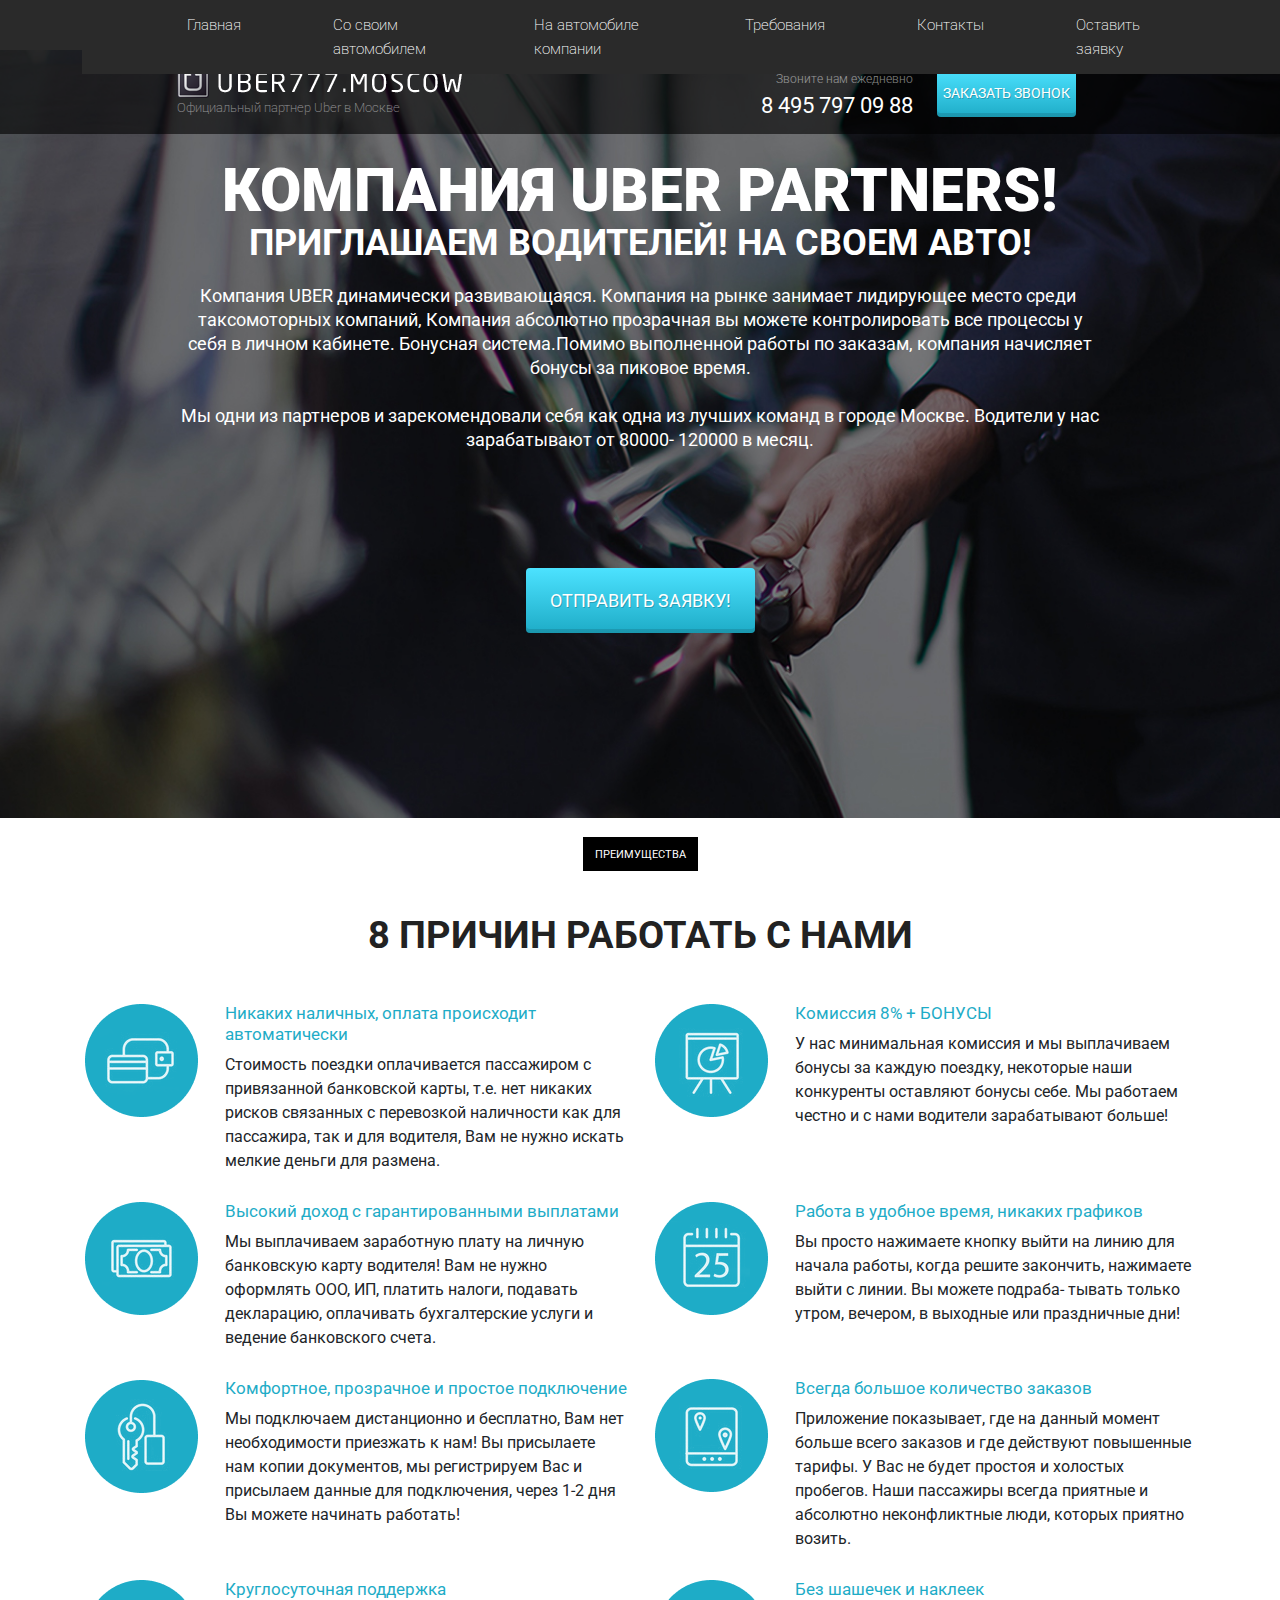
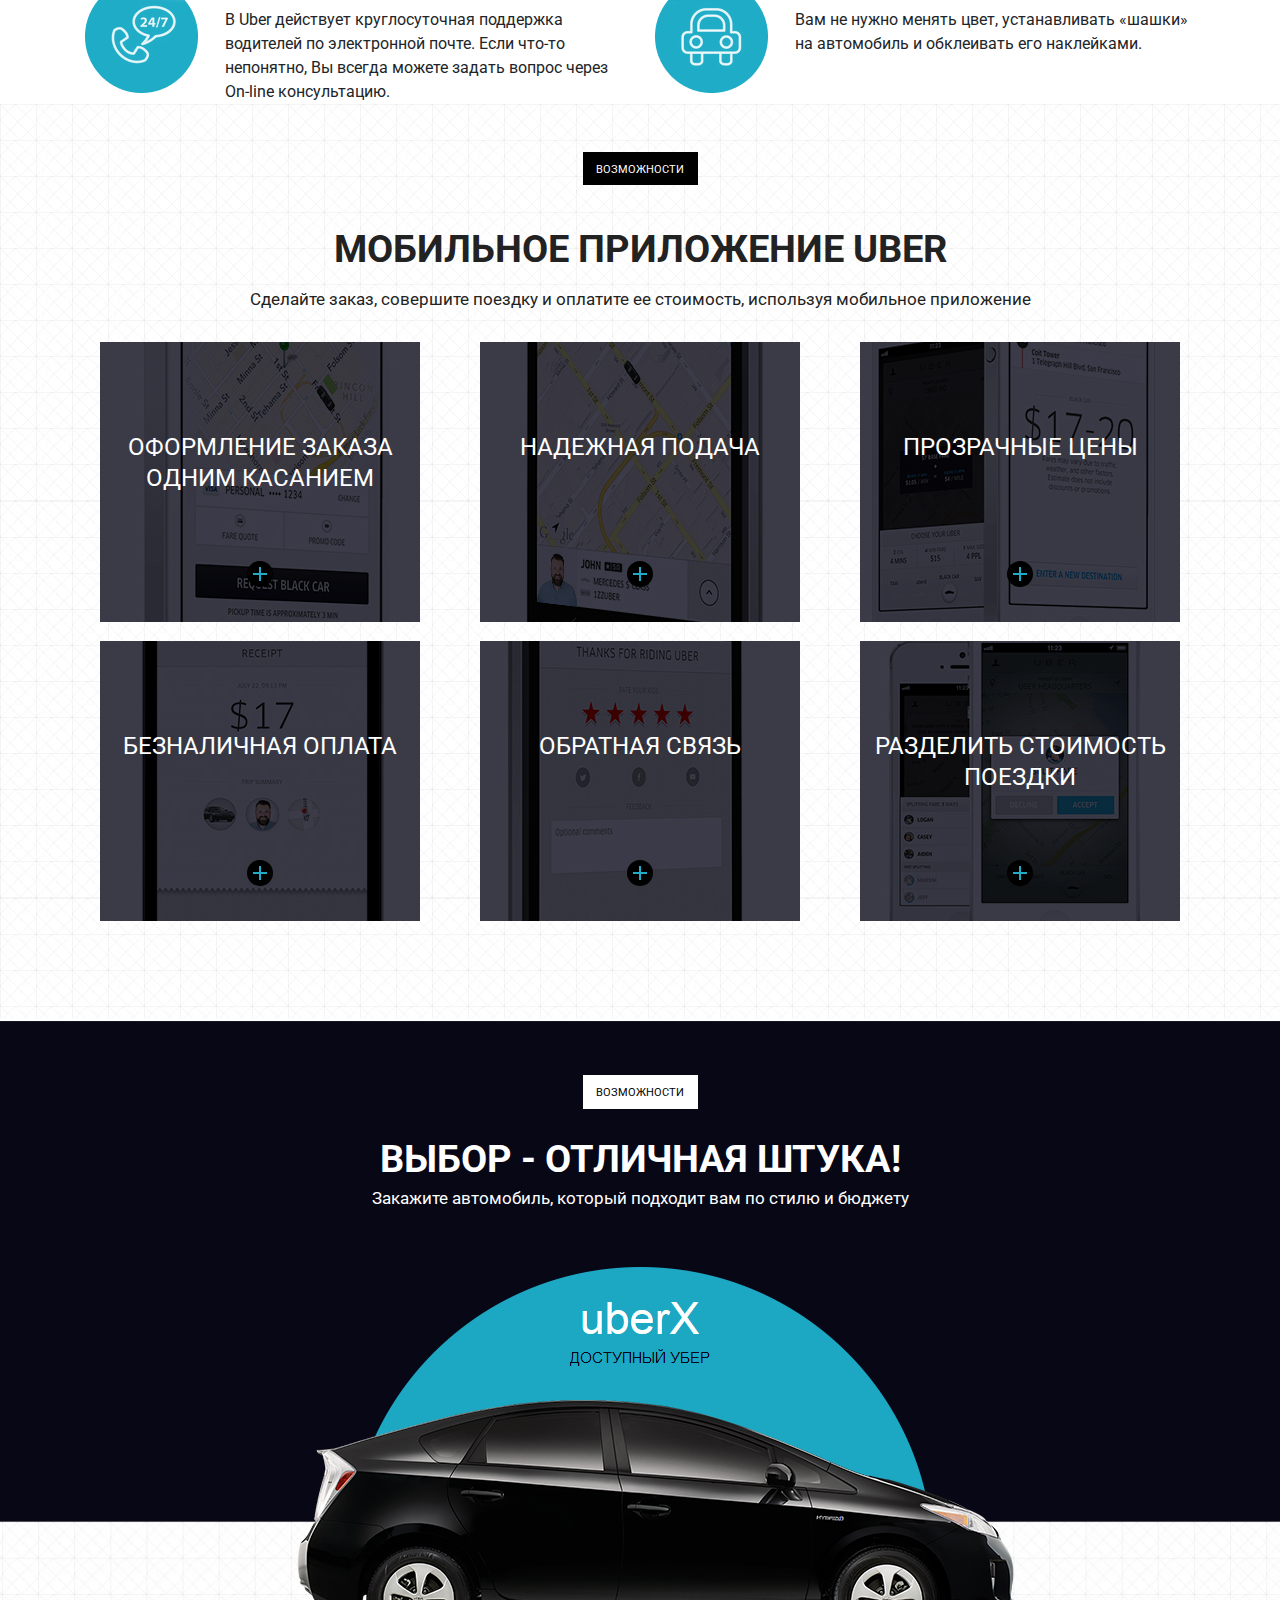
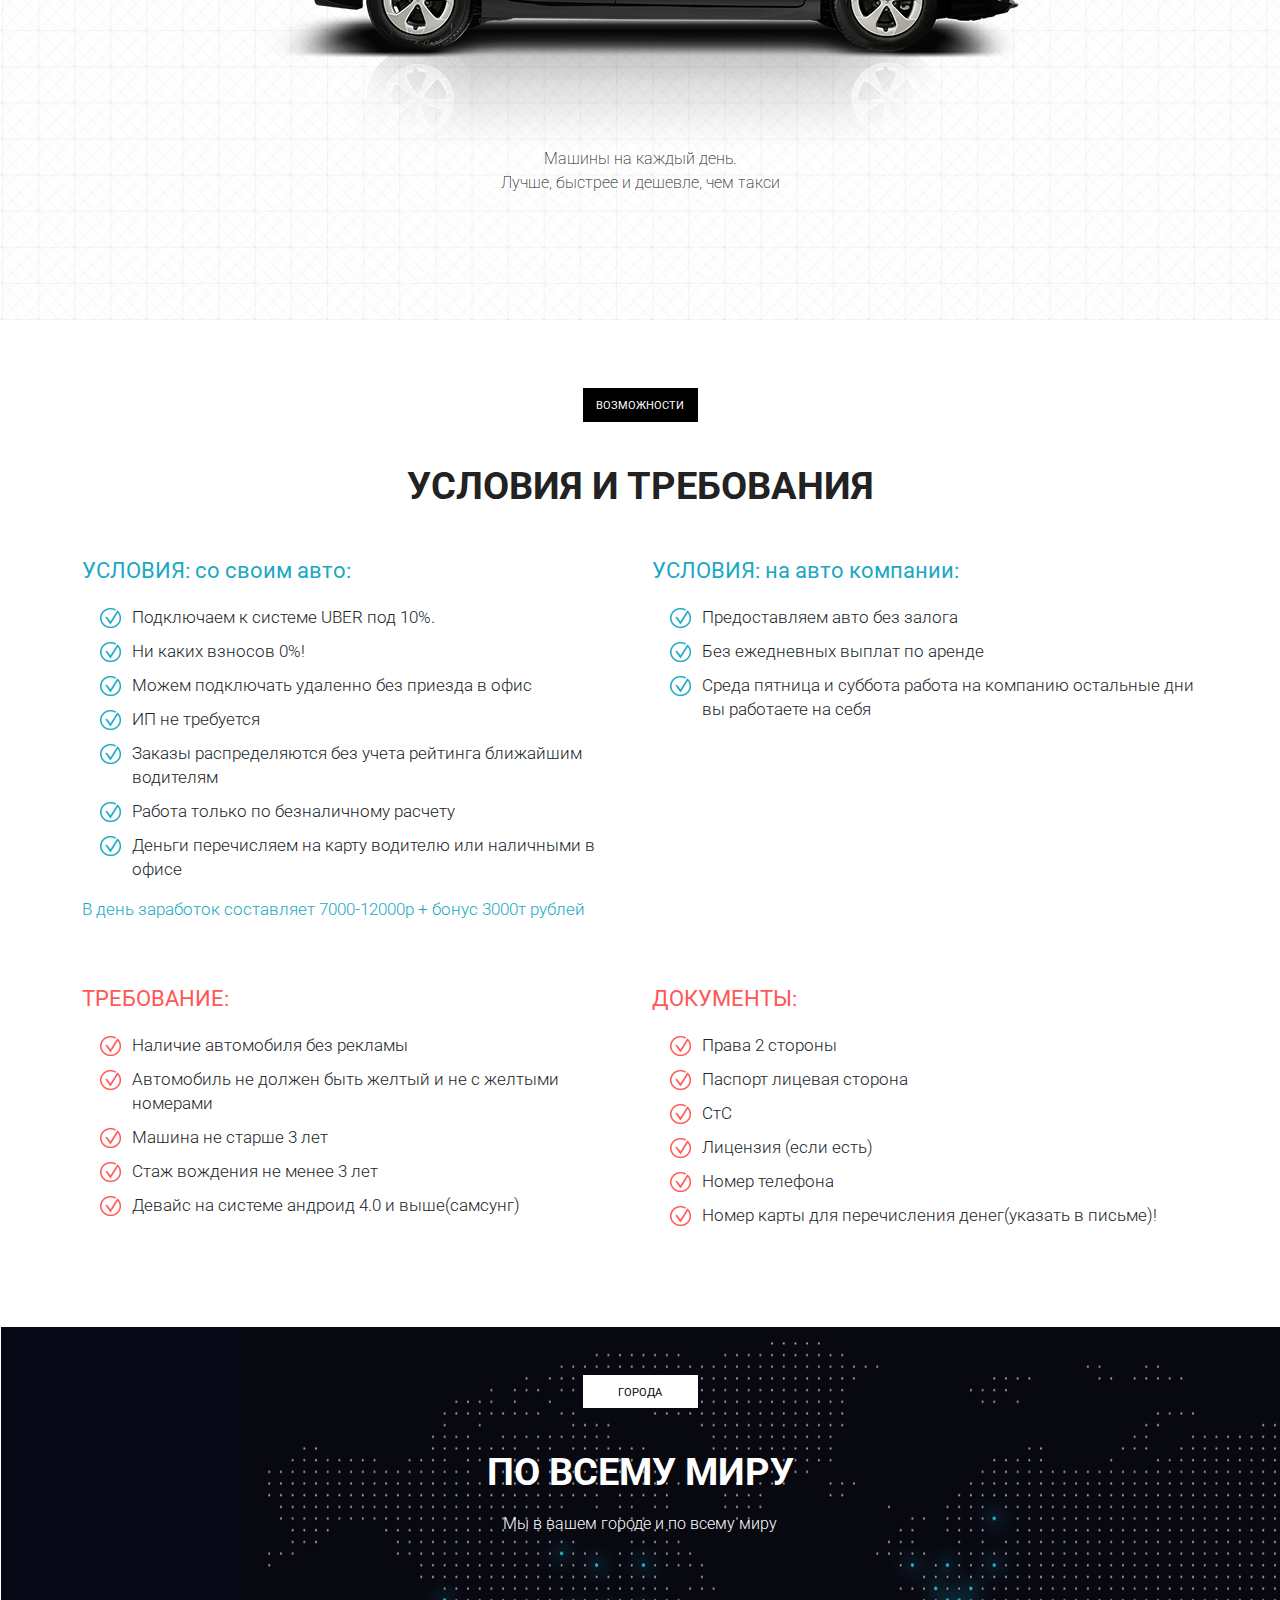
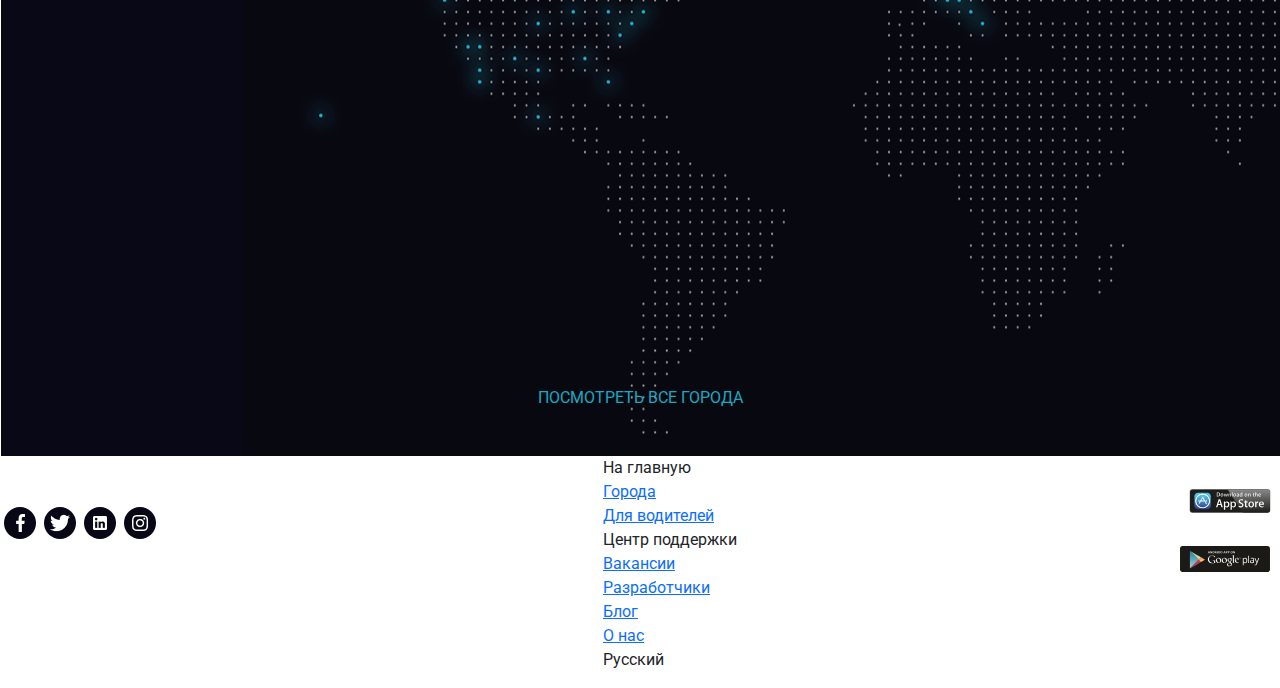
<file: src/index.html>
<!doctype html>
<html lang="en">
  <head>
    <meta charset="utf-8">
    <meta name="viewport" content="width=device-width, initial-scale=1, shrink-to-fit=no">
    <title>Uber</title>
    <link rel="stylesheet" href="css/bootstrap-grid.min.css">
    <link rel="stylesheet" href="css/bootstrap-reboot.min.css">
    <link rel="stylesheet" href="css/style.min.css">
    <link href="https://fonts.googleapis.com/css?family=Roboto:100,100italic,300,300italic,regular,italic,500,500italic,700,700italic,900,900italic" rel="stylesheet" />
    <title>Bootstrap Practise</title>
  </head>
  <body>
    <header>
      <nav>
      <div class="container">
        <div class="menu-header">
          <ul class="menu">
            <li class="menu__item"><a href="#" class="menu__link">Главная</a></li>
            <li class="menu__item"><a href="#" class="menu__link">Со своим автомобилем</a></li>
            <li class="menu__item"><a href="#" class="menu__link">На автомобиле компании</a></li>
            <li class="menu__item"><a href="#" class="menu__link">Требования</a></li>
            <li class="menu__item"><a href="#" class="menu__link">Контакты</a></li>
            <li class="menu__item"><a href="#" class="menu__link">Оставить заявку</a></li>
          </ul>
          </div>
        </div>
        </nav>
        <div class="main-info">
          <div class="main-info__subheader">
            <div class="container">
              <div class="row">
                <div class="col-md-4 offset-md-1">
                  <div class="main-info__subheader__logo">
                    <img src="img/Uber.png" alt="Companys logo">
                  </div>
                  <div class="main-info__subheader__oficial">
                    Официальный партнер Uber в Москве
                  </div>
                </div>
              <div class="col-md-2 offset-md-2">
                <div class="main-info__subheader__call">
                  Звоните нам ежедневно
                </div>
                <a href="tel:84957970988" class="subheader__phone">8 495 797 09 88</a>
              </div>
              <div class="col-md-2">
                <button class="main-info__subheader__button">Заказать звонок</button>
              </div>
            </div>
            </div>
        </div>
      <div class="main-info__promo">
        <div class="container">
          <div class="row">
            <div class="col-md-10 offset-md-1">
              <h1 class="main-info__promo__header">
                КОМПАНИЯ UBER PARTNERS!
              </h1>
              <h2 class="main-info__promo__subheader">
                ПРИГЛАШАЕМ ВОДИТЕЛЕЙ! НА СВОЕМ АВТО!
              </h2>
              <div class="main-info__promo__description">
                Компания UBER  динамически развивающаяся. Компания на рынке занимает лидирующее место среди таксомоторных компаний, Компания абсолютно прозрачная вы можете контролировать все процессы у себя в личном кабинете. Бонуcная система.Помимо выполненной работы по заказам, компания начисляет бонусы за пиковое время. <br> <br>
                Мы одни из партнеров и зарекомендовали себя как одна из лучших команд в городе Москве.  Водители у нас зарабатывают от 80000- 120000 в месяц.
              </div>
              <div class="main-info__promo__button">
                <button>
                   Отправить заявку!
                </button>
              </div>
            </div>
          </div>
        </div>
      </div>
    </div>
    </header>
    <section class="proses"> 
      <div class="container">
        <div class="proses__title"><p>Преимущества</p></div>
        <div class="proses__header">8 причин работать с нами</div>
        <div class="row">
          <div class="col">
            <div class="proses__block">
              <div class="row">
                <div class="col-md-3">
                  <img src="/src/img/icon1.png" alt="">
                </div>
                <div class="col-md">
                  <div class="proses__block__text">
                    <h3 class="proses__block__header">Никаких наличных, оплата происходит автоматически</h3>
                    <div class="proses__block__description">Стоимость поездки оплачивается пассажиром с привязанной банковской карты, 
                                                        т.е. нет никаких рисков связанных с перевозкой наличности как для пассажира, так и для водителя, 
                                                        Вам не нужно искать мелкие деньги для размена.
                    </div>
                  </div>
                </div>
              </div>
            </div>
          </div>
          <div class="col-md-6">
            <div class="proses__block">
              <div class="row">
                <div class="col-md-3">
                  <img src="/src/img/icon5.png" alt="">
                </div>
                <div class="col-md">
                  <h3 class="proses__block__header">
                    Комиссия 8% + БОНУСЫ
                  </h3>
                <div class="proses__block__description">У нас минимальная комиссия и мы выплачиваем бонусы за каждую поездку, некоторые наши конкуренты оставляют бонусы себе.
                                                   Мы работаем честно и с нами водители зарабатывают больше!
                  </div>
                </div>
              </div>
            </div>
          </div>
        </div>
        <div class="row">
          <div class="col-md">
            <div class="proses__block">
              <div class="row">
                <div class="col-md-3">
                  <img src="/src/img/icon2.png" alt="">
                </div>
                <div class="col">
                  <h3 class="proses__block__header">Высокий доход с гарантированными выплатами</h3>
                <div class="proses__block__description">Мы выплачиваем заработную плату на личную банковскую карту водителя! Вам не нужно оформлять ООО, ИП, платить налоги, подавать декларацию,
                                             оплачивать бухгалтерские услуги и ведение банковского счета.
                </div>
                </div>
              </div>
            </div>
          </div>
          <div class="col-md-6">
            <div class="proses__block">
              <div class="row">
                <div class="col-md-3">
                  <img src="/src/img/icon6.png" alt="">
                </div>
                <div class="col-md">
                  <h3 class="proses__block__header">Работа в удобное время, никаких графиков</h3>
                  <div class="proses__block__description">Вы просто нажимаете кнопку выйти на линию для начала работы, когда решите закончить, нажимаете выйти с линии. Вы можете подраба-
                тывать только утром, вечером, в выходные или праздничные дни! 
                  </div>
                </div>
              </div>
            </div>
          </div>
        </div>
        <div class="row">
          <div class="col-md">
            <div class="proses__block">
              <div class="row">
                <div class="col-md-3">
                  <img src="/src/img/icon3.png" alt="">
                </div>
                <div class="col-md">
                  <h3 class="proses__block__header">Комфортное, прозрачное и простое подключение</h3>
                  <div class="proses__block__description">Мы подключаем дистанционно и бесплатно, Вам нет необходимости приезжать к нам! Вы присылаете нам копии документов, мы регистрируем
                                   Вас и присылаем данные для подключения, через 1-2 дня Вы можете начинать работать!
                  </div>
                </div>
              </div>
            </div>
          </div>
          <div class="col-md-6">
            <div class="proses__block">
              <div class="row">
                <div class="col-md-3">
                  <img src="/src/img/icon7.png" alt="">
                </div>
                <div class="col">
                  <h3 class="proses__block__header">Всегда большое количество заказов</h3>
                  <div class="proses__block__description">Приложение показывает, где на данный момент больше всего заказов и где действуют повышенные тарифы. 
                    У Вас не будет простоя и холостых пробегов. Наши пассажиры всегда приятные и абсолютно неконфликтные люди, которых приятно возить.
                  </div>
                </div>
              </div>
            </div>
          </div>
        </div>
        <div class="row">
          <div class="col-md">
            <div class="proses__block">
              <div class="row">
                <div class="col-md-3">
                  <img src="/src/img/icon4.png" alt="">
                </div>
                <div class="col-md">
                  <h3 class="proses__block__header">Круглосуточная поддержка</h3>
                  <div class="proses__block__description">В Uber действует круглосуточная поддержка водителей по электронной почте. Если что-то непонятно, 
                  Вы всегда можете задать вопрос через On-line консультацию.
                  </div>
                </div>
              </div>
            </div>
          </div>
          <div class="col-md-6">
            <div class="proses__block">
              <div class="row">
                <div class="col-md-3">
                  <img src="/src/img/icon8.png" alt="">
                </div>
                <div class="col-md">
                  <h3 class="proses__block__header">Без шашечек и наклеек</h3>
                  <div class="proses__block__description">Вам не нужно менять цвет, устанавливать «шашки» на автомобиль и обклеивать его наклейками.
                </div>
                </div>
              </div>
            </div>
          </div>
        </div>
      </div>
    </section>
    <section class="mobile">
      <div class="container">
        <div class="mobile__title"><p>Возможности</p></div>
        <div class="mobile__header">Мобильное приложение uber</div>
        <div class="mobile__subheader"><p>Сделайте заказ, совершите поездку и оплатите ее стоимость,
          используя мобильное приложение</p>
        </div>
        <div class="row">
          <div class="col-md-4">
            <div class="mobile__item mobile__item__1">
              <div class="mobile__item__subtitle">оформление заказа одним касанием</div>
              <div class="mobile__item__plus"></div>
            </div>
          </div>
          <div class="col-md-4">
            <div class="mobile__item mobile__item__2">
              <div class="mobile__item__subtitle">надежная подача</div>
              <div class="mobile__item__plus"></div>
            </div>
          </div>
          <div class="col-md-4">
            <div class="mobile__item mobile__item__3">
              <div class="mobile__item__subtitle">прозрачные цены</div>
              <div class="mobile__item__plus"></div>
            </div>
          </div>
          <div class="col-md-4">
            <div class="mobile__item mobile__item__4">
              <div class="mobile__item__subtitle">безналичная оплата</div>
              <div class="mobile__item__plus"></div>
            </div>
          </div>
          <div class="col-md-4">
            <div class="mobile__item mobile__item__5">
              <div class="mobile__item__subtitle">обратная связь</div>
              <div class="mobile__item__plus"></div>
            </div>
          </div>
          <div class="col-md-4">
            <div class="mobile__item mobile__item__6">
              <div class="mobile__item__subtitle">разделить стоимость поездки</div>
              <div class="mobile__item__plus"></div>
            </div>
          </div>
        </div>
      </div>
    </section>
    <section class="choose">
      <div class="container">
        <div class="choose__title">
          <p>Возможности</p>
        </div>
        <div class="choose__header"><p>Выбор - отличная штука!</p></div>
        <div class="choose__subheader">Закажите автомобиль, который подходит вам по стилю и бюджету</div>
        <div class="choose__car-img"><img src="img/auto_img.png" alt=""></div>
        <div class="choose__tagline">Машины на каждый день.<br>Лучше, быстрее и дешевле, чем такси</div>
      </div>
    </section>
    <section class="require">
      <div class="container">
        <div class="require__title"><p>Возможности</p></div>
        <div class="require__header">Условия и требования</div>
        <div class="row">
          <div class="col-md-6">
            <div class="require__block">
              <div class="require__list-title">УСЛОВИЯ: со своим авто:</div>
              <ul class="require__list">
                <li class="require__list__item">
                  Подключаем к системе UBER  под 10%.
                </li>
                <li class="require__list__item">
                  Ни каких взносов  0%!
                </li>
                <li class="require__list__item">
                  Можем подключать удаленно без приезда в офис
                </li>
                <li class="require__list__item">
                  ИП не требуется
                </li>
                <li class="require__list__item">
                  Заказы распределяются без учета рейтинга ближайшим водителям
                </li>
                <li class="require__list__item">
                  Работа только по безналичному расчету
                </li>
                <li class="require__list__item">
                  Деньги перечисляем на карту водителю или наличными в офисе
                </li>
              </ul>
              <div class="require__description">В день заработок составляет 7000-12000р + бонус 3000т рублей</div>
            </div>
          </div>
          <div class="col-md-6"><div class="require__block">
            <div class="require__list-title">УСЛОВИЯ: на авто компании:</div>
            <ul class="require__list">
              <li class="require__list__item">
                Предоставляем авто без залога
              </li>
              <li class="require__list__item">
                Без ежедневных выплат по аренде
              </li>
              <li class="require__list__item">
                Среда пятница и суббота работа на компанию остальные дни вы работаете на себя
              </li>
          </div>
          </div>
          <div class="col-md-6"><div class="require__block require__block__nmb">
            <div class="require__list-title require__list-title__pink">ТРЕБОВАНИЕ:</div>
            <ul class="require__list">
              <li class="require__list__item">
                Наличие автомобиля без рекламы
              </li>
              <li class="require__list__item">
                Автомобиль не должен быть желтый и не с желтыми номерами
              </li>
              <li class="require__list__item">
                Машина не старше 3 лет
              </li>
              <li class="require__list__item">
                Стаж вождения не менее 3 лет
              </li>
              <li class="require__list__item">
                Девайс на системе андроид 4.0 и выше(самсунг)
              </li>
            </ul>
          </div>
          </div>
          <div class="col-md-6">
            <div class="require__block require__block__nmb">
              <div class="require__list-title require__list-title__pink">ДОКУМЕНТЫ:</div>
              <ul class="require__list">
                <li class="require__list__item">
                  Права 2 стороны
                </li>
                <li class="require__list__item">
                  Паспорт лицевая сторона
                </li>
                <li class="require__list__item">
                  СтС
                </li>
                <li class="require__list__item">
                  Лицензия (если есть)
                </li>
                <li class="require__list__item">
                  Номер телефона
                </li>
                <li class="require__list__item">
                  Номер карты для перечисления денег(указать в письме)!
                </li>
            </div>
          </div>
        </div>
      </div>
    </section>
    <section class="cities">
      <div class="container">
        <div class="cities__title"><p>Города</p></div>
        <div class="cities__header">По всему миру</div>
        <div class="cities__subheader">Мы в вашем городе и по всему миру</div>
        <div class="cities__view-all"><p><a href="#">Посмотреть все города</a></p></div>
      </div>
    </section>
    <footer>
      <div class="social-sites">
        <div class="social-sites__item fb"><img src="img/fb.png" alt=""></div>
        <div class="social-sites__item tw"><img src="img/tw.png" alt=""></div>
        <div class="social-sites__item in"><img src="img/in.png" alt=""></div>
        <div class="social-sites__item inst"><img src="img/inst.png" alt=""></div>
      </div>
      <div class="links">
        <div class="links__block"></div>
        <div class="links__main">
          <div class="links__main__item"> <a>На главную</a></div>
          <div class="links__main__item"> <a href="">Города</a></div>
          <div class="links__main__item"> <a href="">Для водителей</a></div>
        </div>
        <div class="links__second">
          <div class="links__second"> <a>Центр поддержки</a></div>
          <div class="links__second"> <a href="">Вакансии</a></div>
          <div class="links__second"> <a href="">Разработчики</a></div>
          <div class="links__second"> <a href="">Блог</a></div>
          <div class="links__second"> <a href="">О нас</a></div>
        </div>
        <div class="links__language"> <p>Русский</p></div>
      </div>
      <div class="stores">
        <div class="stores__app"><img src="img/appstore-seeklogo.com.svg" alt="" width="100px"></div>
        <div class="stores__google"><img src="img/google-play-store-seeklogo.com.svg" alt="" width="90px"></div>
      </div>
    </footer>
  </body>
</html>
</file>
<file: src/css/style.min.css>
*{font-family:Roboto, sans-serif}nav{background-color:#2a2a2a;height:50px}.menu-header{position:fixed;z-index:1;background-color:#2a2a2a}.menu{display:-webkit-box;display:-ms-flexbox;display:flex;-webkit-box-pack:justify;-ms-flex-pack:justify;justify-content:space-between;padding:13px 70px;margin:0;list-style-type:none}.menu .menu__link{text-decoration:none;color:white;font-size:15px;font-weight:200}.menu .menu__item{border-right:2px dotted black;padding-right:37px;padding-left:25px;margin-left:10px;margin-right:20px;border-right:none}.main-info__subheader{height:84px;background-color:rgba(0,0,0,0.6);mix-blend-mode:normal}.main-info__subheader__logo{padding-top:16px}.main-info__subheader__oficial{max-width:100%;font-weight:200;font-size:13px;opacity:.5;color:#FFFFFF;line-height:20px}.main-info__subheader__call{margin-top:22px;font-weight:300;font-size:12px;line-height:14px;text-align:right;opacity:.5;color:#FFFFFF}.subheader__phone{text-decoration:none;display:block;margin-top:8px;color:#ffffff;font-size:22px;font-weight:400px;text-transform:uppercase;text-align:right;line-height:24px}.main-info__subheader__button{margin-top:19px;font-weight:normal;font-size:14px;line-height:46px;text-align:center;text-transform:uppercase;border:none;color:#FFFFFF;text-shadow:1px 1px 0px rgba(0,0,0,0.21);background:-webkit-gradient(linear, left bottom, left top, from(#1EACC7), to(#4CE2FF));background:linear-gradient(0deg, #1EACC7 0%, #4CE2FF 100%);-webkit-box-shadow:inset 0px -4px 0px rgba(0,0,0,0.12);box-shadow:inset 0px -4px 0px rgba(0,0,0,0.12);border-radius:4px}.main-info__subheader__button:hover{background-image:none;background-color:#1eacc7}.main-info{background:url("/src/img/uber_bg.png") center center/cover no-repeat}.main-info__promo__header{margin-top:45px;font-weight:900;font-size:60px;line-height:24px;text-align:center;text-transform:uppercase;color:#FFFFFF}.main-info__promo__subheader{font-weight:bold;font-size:36px;line-height:65px;text-align:center;text-transform:uppercase;color:#FFFFFF}.main-info__promo__description{font-weight:500px;font-size:18px;line-height:24px;text-align:center;color:#FFFFFF}.main-info__promo__button button{display:block;margin:0 auto;margin-top:116px;margin-bottom:185px;background:-webkit-gradient(linear, left bottom, left top, from(#1EACC7), to(#4CE2FF));background:linear-gradient(0deg, #1EACC7 0%, #4CE2FF 100%);-webkit-box-shadow:inset 0px -4px 0px rgba(0,0,0,0.12);box-shadow:inset 0px -4px 0px rgba(0,0,0,0.12);border-radius:4px;font-size:18px;line-height:63px;text-align:center;text-transform:uppercase;padding-left:24px;padding-right:24px;color:#FFFFFF;border:none;text-shadow:1px 1px 0px rgba(0,0,0,0.21)}.main-info__promo__button button:hover{background-image:none;background-color:#1eacc7}.proses{margin-top:19px}.proses__title{width:115px;margin:0px auto;background-color:black;color:white;text-transform:uppercase;font-weight:normal;font-size:11px;text-align:center;text-transform:uppercase}.proses__title p{padding:10px 7px 10px 7px;text-align:center;padding-bottom:7px}.proses__block{margin-top:28px}.proses__block img{display:block;margin:0px auto}.proses__header{margin-top:40px;padding-bottom:16px;font-weight:bold;font-size:38px;line-height:48px;text-align:center;text-transform:uppercase;color:#222222}.proses__block__header{font-weight:normal;font-size:17px;line-height:21px;color:#1EACC7}.mobile{background:url(../img/Подложка.png);min-height:864px;padding:48px 0 79px 0}.mobile .mobile__title{width:115px;margin:0px auto;background-color:black;color:white;text-transform:uppercase;font-weight:normal;font-size:11px;text-align:center;text-transform:uppercase}.mobile .mobile__title p{padding:10px 7px 10px 7px;text-align:center;padding-bottom:7px}.mobile__header{margin-top:40px;padding-bottom:16px;font-weight:bold;font-size:38px;line-height:48px;text-align:center;text-transform:uppercase;color:#222222}.mobile .row{margin-top:32px}.mobile__subheader{font-weight:normal;font-size:17px;line-height:21px;text-align:center;color:#222222}.mobile__item{position:relative;width:320px;height:280px;background:url(../img/img1.png);margin:0 auto;margin-bottom:19px}.mobile__item__1{background:url(../img/img1.png)}.mobile__item__2{background:url(../img/img2.png)}.mobile__item__3{background:url(../img/img3.png)}.mobile__item__4{background:url(../img/img4.png)}.mobile__item__5{background:url(../img/img5.png)}.mobile__item__6{background:url(../img/img6.png)}.mobile__item__subtitle{font-weight:normal;font-size:24px;line-height:31px;text-align:center;text-transform:uppercase;color:#FFFFFF;padding-top:90px}.mobile__item__plus{display:-webkit-box;display:-ms-flexbox;display:flex;-webkit-box-pack:center;-ms-flex-pack:center;justify-content:center;-webkit-box-align:center;-ms-flex-align:center;align-items:center;width:26px;height:26px;margin:0 auto;position:absolute;background-color:#000000;border-radius:100%;bottom:35px;left:50%;-webkit-transform:translateX(-50%);transform:translateX(-50%);cursor:pointer}.mobile__item__plus::before{content:'';display:block;width:14px;height:2px;background-color:#1eacc7}.mobile__item__plus::after{position:absolute;left:50%;-webkit-transform:translateX(-50%);transform:translateX(-50%);content:'';display:block;width:2px;height:14px;background-color:#1eacc7}.mobile__item__plus:hover:before,.mobile__item__plus:hover::after{background-color:pink;-webkit-transition:0.3s;transition:0.3s}.choose{padding-top:56px;background:url(../img/choose_bg.png) center center/cover no-repeat}.choose__title{width:115px;margin:0px auto;background-color:black;color:white;text-transform:uppercase;font-weight:normal;font-size:11px;text-align:center;text-transform:uppercase;background-color:white}.choose__title p{padding:10px 7px 10px 7px;text-align:center;padding-bottom:7px}.choose__title p{color:black}.choose__header{margin-top:40px;padding-bottom:16px;font-weight:bold;font-size:38px;line-height:48px;text-align:center;text-transform:uppercase;color:#222222}.choose__header p{color:white;line-height:21px;padding:0;margin:0}.choose__subheader{font-weight:normal;font-size:17px;text-align:center;color:white}.choose__car-img{margin-top:56px}.choose__car-img img{display:block;margin:0 auto}.choose__tagline{text-align:center;color:#222222;font-weight:200;padding-bottom:125px}.require{padding:68px 0 84px 0}.require__block{margin:33px 0}.require__block__nmb{margin-bottom:0px}.require__block__nmb ul li::before{content:'';display:block;position:absolute;left:-32px;top:3px;width:21px;height:20px;background:url(../img/check_red.png) center center/cover no-repeat}.require__title{width:115px;margin:0px auto;background-color:black;color:white;text-transform:uppercase;font-weight:normal;font-size:11px;text-align:center;text-transform:uppercase}.require__title p{padding:10px 7px 10px 7px;text-align:center;padding-bottom:7px}.require__header{margin-top:40px;padding-bottom:16px;font-weight:bold;font-size:38px;line-height:48px;text-align:center;text-transform:uppercase;color:#222222}.require__list-title{font-size:22px;line-height:24px;color:#1CA8C3}.require__list-title__pink{color:#FF5656}.require__list{list-style-type:none;padding-left:50px;margin-top:22px}.require__list li{font-weight:300;position:relative;font-size:17px;line-height:24px;margin-bottom:10px}.require__list li::before{content:'';display:block;position:absolute;left:-32px;top:3px;width:21px;height:20px;background:url(../img/check_blue.png) center center/cover no-repeat}.require__description{font-weight:300;font-size:17px;line-height:24px;color:#1CA8C3}.cities{padding-top:48px;min-height:716px;background-image:url(../img/world_bg.png)}.cities__title{width:115px;margin:0px auto;background-color:black;color:white;text-transform:uppercase;font-weight:normal;font-size:11px;text-align:center;text-transform:uppercase;background-color:#ffffff}.cities__title p{padding:10px 7px 10px 7px;text-align:center;padding-bottom:7px}.cities__title p{color:black}.cities__header{margin-top:40px;padding-bottom:16px;font-weight:bold;font-size:38px;line-height:48px;text-align:center;text-transform:uppercase;color:#222222;color:#ffffff}.cities__subheader{color:#ffffff;text-align:center;font-weight:300}.cities__view-all{margin-top:450px;padding-bottom:30px}.cities__view-all p{text-align:center;text-transform:uppercase}.cities__view-all p a{text-decoration:none;color:#1CA8C3}footer{display:-webkit-box;display:-ms-flexbox;display:flex;-webkit-box-pack:justify;-ms-flex-pack:justify;justify-content:space-between}.social-sites{width:160px;display:-webkit-box;display:-ms-flexbox;display:flex;-webkit-box-pack:justify;-ms-flex-pack:justify;justify-content:space-between;margin-top:51px}.social-sites__item{display:-webkit-box;display:-ms-flexbox;display:flex;-webkit-box-pack:center;-ms-flex-pack:center;justify-content:center;-webkit-box-align:center;-ms-flex-align:center;align-items:center;margin:0 4px;width:32px;height:32px;background-color:#070716;border-radius:100%}
/*# sourceMappingURL=style.min.css.map */
</file>
